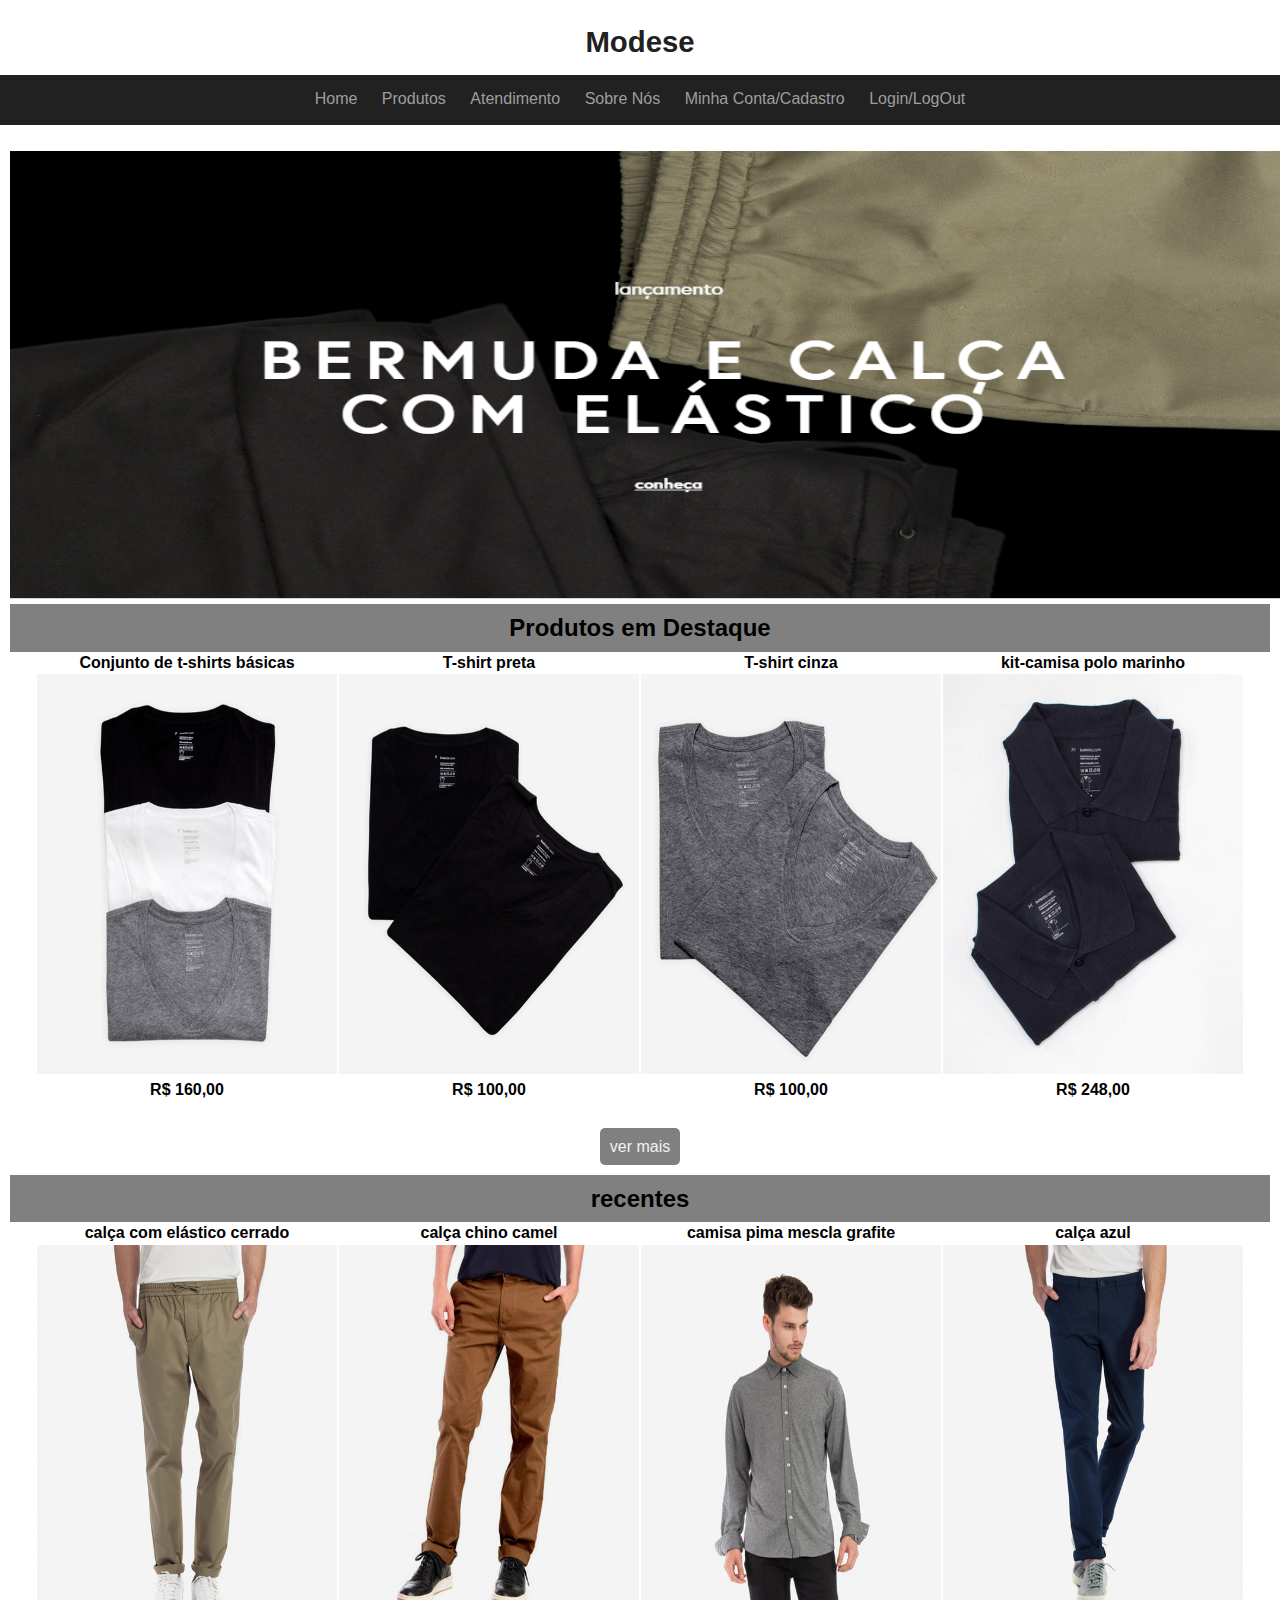
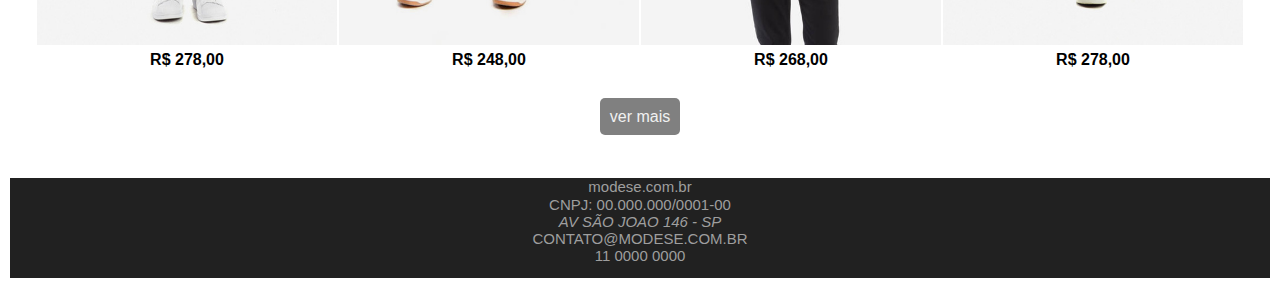
<file: index.html>
<!DOCTYPE html>
<html lang="en">
<head>
    <meta charset="UTF-8">
    <title>Página inicial | modese</title>
    <link rel="stylesheet" href="src/bower_components/normalize-css/normalize.css">
    <link rel="stylesheet" href="src/css/modese.css">
	<style>
	h2{
			align:center;
			color: black;
			background: gray;
			padding: 10px;
		}
	.botao{
			color:#f1f1f1;
			text-decoration:none;
			padding:10px;
			background-color:gray;
			border-radius:5px;
			
	}
	
	</style>
</head>
<body>
    <header>
        <div class="container">
            <h1 id="brand">Modese</h1>
        </div> 
        <nav id="menu">
            <ul>
                <li>
                    <a href="#">Home</a>
                </li>
                <li>
                    <a href="src/paginaProduto.html">Produtos</a>
                </li>
                <li>
                    <a href="#">Atendimento</a>
                </li>
                <li>
                    <a href="#">Sobre Nós</a>
                </li>
                <li>
                    <a href="#">Minha Conta/Cadastro</a>
                </li>
                   <li>
                    <a href="#">Login/LogOut</a>
                </li>
            </ul>
        </nav>
    </header>
	<main>
			<div align = "center" style = "padding:10px" ><a href ="#">
			<img id = "imagem" height="450px" width="1300px"alt="#" 
			src="src/images/imagem9.png	"></a><div>
			<section id = "destaques">
				<h2>Produtos em Destaque</h2>
				<table>
					<tr> 
						<th>Conjunto de t-shirts básicas</th>
						<th>T-shirt preta </th>
						<th>T-shirt cinza</th>
						<th>kit-camisa polo marinho</th>
					</tr>
					<tr>
						<td><a href=""><img height= "400px" width= "300px" src ="src/images/produto1.jpg"></a></td>
						<td><a href=""><img height= "400px" width= "300px" src ="src/images/produto2.jpg"></a></td>
						<td><a href=""><img height= "400px" width= "300px" src ="src/images/produto3.jpg"></a></td>
						<td><a href=""><img height= "400px" width= "300px" src ="src/images/produto4.jpg"></a></td>
					</tr> 
						<th>R$ 160,00</th>
						<th>R$ 100,00</th>
						<th>R$ 100,00</th>
						<th>R$ 248,00</th>
				</table>
				<br></br>
				<a class="botao" href="src/paginaProduto">ver mais</a>
				<br></br>
			</section>
			<section id = "destaques">
				<h2>recentes</h2>
				<table>
					<tr> 
						<th>calça com elástico cerrado</th>
						<th>calça chino camel</th>
						<th>camisa pima mescla grafite </th>
						<th>calça azul</th>
					</tr>
					<tr>
						<td><a href=""><img height= "400px" width= "300px" src ="src/images/produto5.jpg"></a></td>
						<td><a href=""><img height= "400px" width= "300px" src ="src/images/produto6.jpg"></a></td>
						<td><a href=""><img height= "400px" width= "300px" src ="src/images/produto7.jpg"></a></td>
						<td><a href=""><img height= "400px" width= "300px" src ="src/images/produto8.jpg"></a></td>
					</tr> 
						<th>R$ 278,00</th>
						<th>R$ 248,00</th>
						<th>R$ 268,00</th>
						<th>R$ 278,00</th>
				</table>
				<br></br>
				<a class="botao" href="src/paginaProduto">ver mais</a>
			</section>
	
	<main>
	<br></br>
	<footer>
        <div id="text-footer">
            <name>modese.com.br</name><br />
            <cnpj>CNPJ: 00.000.000/0001-00</cnpj> 
            <address>AV SÃO JOAO 146 - SP</address> 
            <contact>CONTATO@MODESE.COM.BR</contact><br />
           <phone> 11 0000 0000</phone>
        </div>
    </footer>
</body>
</html>
</file>
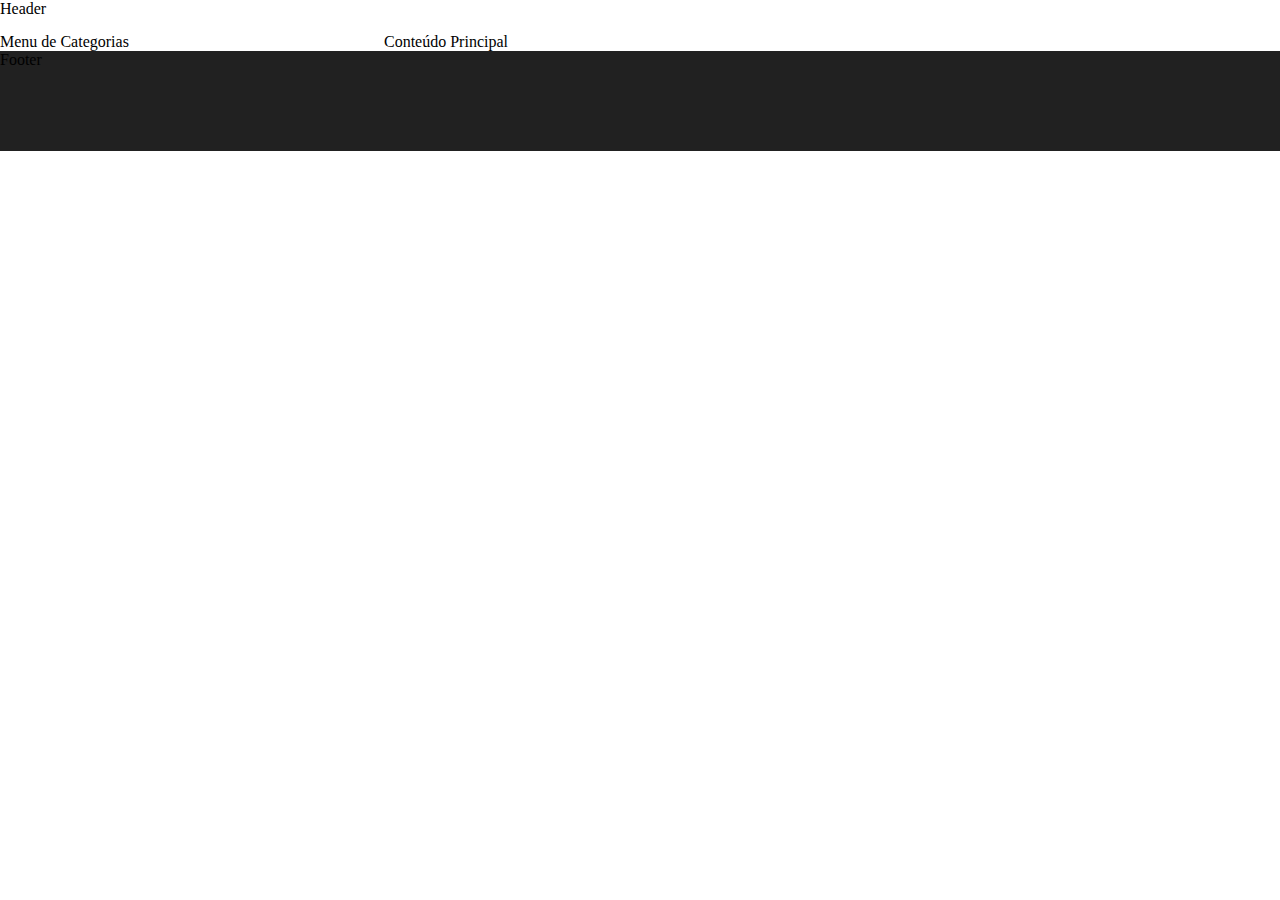
<file: src/index.html>
<!DOCTYPE html>
<html lang="en">
<head>
    <meta charset="UTF-8">
    <title>Página inicial | modese</title>
    <link rel="stylesheet" href="css/modese.css">
</head>
<body>
    <header>
        Header
    </header>
    <main>
        <aside>
            Menu de Categorias
        </aside>
        <section>
            Conteúdo Principal
        </section>
    </main>
    <footer>
        Footer
    </footer>
</body>
</html>
</file>
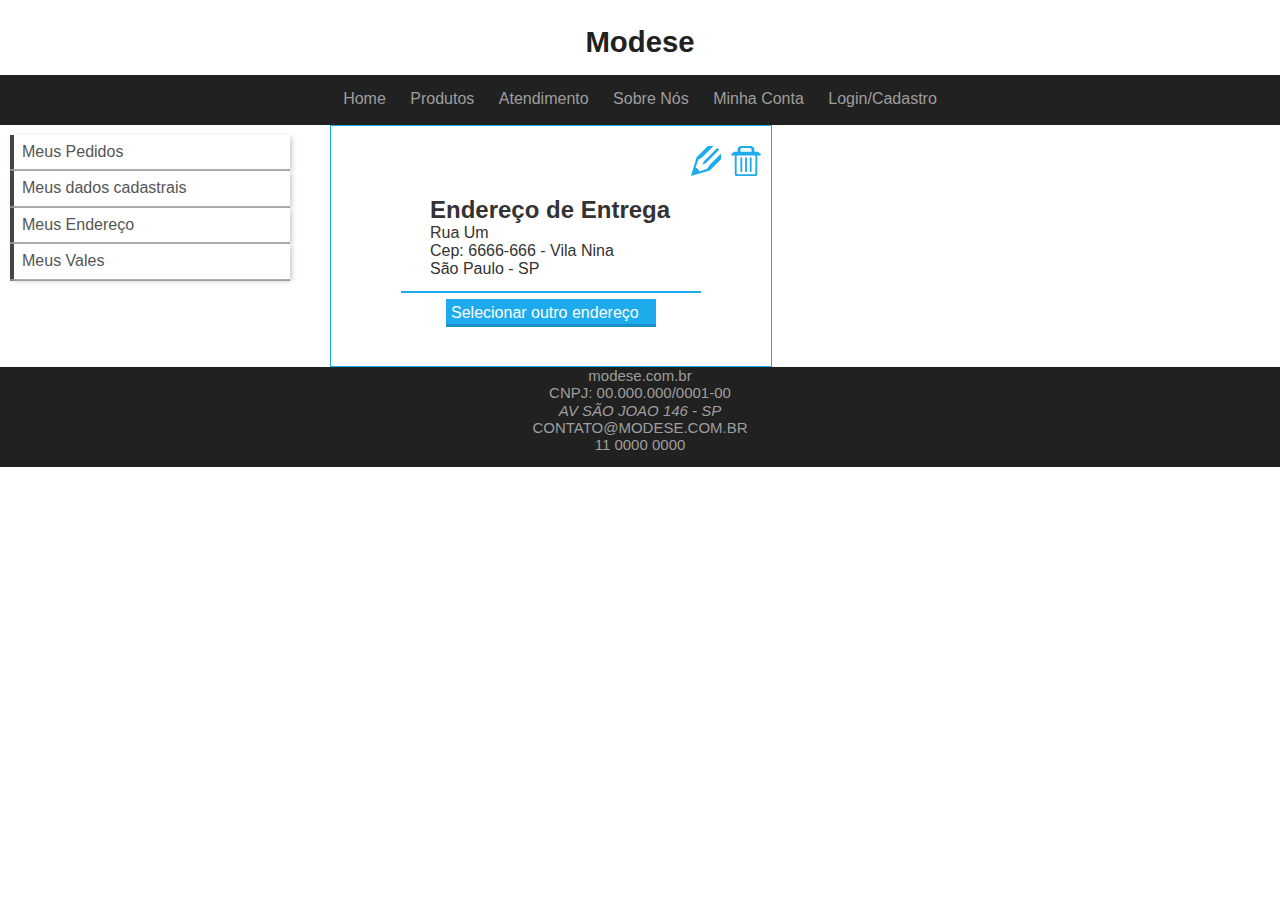
<file: src/minhaConta.html>
<!DOCTYPE html>
<html>
    <head>
        <meta charset="UTF-8">
        <title>Minha conta | modese</title>
        <link rel="stylesheet" href="bower_components/normalize-css/normalize.css">
        <link rel="stylesheet" type="text/css" href="css/modese.css">
    </head>
 <body>
    <header>
        <div class="container">
            <h1 id="brand">Modese</h1>
        </div> 
        <nav id="menu">
            <ul>
                <li>
                    <a href="#">Home</a>
                </li>
                <li>
                    <a href="#">Produtos</a>
                </li>
                <li>
                    <a href="#">Atendimento</a>
                </li>
                <li>
                    <a href="#">Sobre Nós</a>
                </li>
                 <li>
                    <a href="#">Minha Conta</a>
                </li>
                   <li>
                    <a href="#">Login/Cadastro</a>
                </li>
            </ul>
        </nav>
    </header>

     <ul id="menuMinhaConta">
        <li><a href="#"> Meus Pedidos</a></li>
        <li><a href="#"> Meus dados cadastrais</a></li>
        <li><a href="#"> Meus Endereço</a></li>
        <li><a href="#"> Meus Vales</a></li>
    </ul>
    <div>
      <svg style="position: absolute; width: 0; height: 0; overflow: hidden;" version="1.1" xmlns="http://www.w3.org/2000/svg" xmlns:xlink="http://www.w3.org/1999/xlink">
    <defs>
      <symbol id="icon-trashcan" viewBox="0 0 32 32">
        <title>trashcan</title>
        <path class="path1" d="M21 28c0.553 0 1-0.447 1-1v-14c0-0.553-0.447-1-1-1s-1 0.447-1 1v14c0 0.553 0.447 1 1 1zM11 28c0.552 0 1-0.447 1-1v-14c0-0.553-0.448-1-1-1s-1 0.447-1 1v14c0 0.553 0.448 1 1 1zM29 6h-4v-2c0-2.209-1.791-4-4-4h-10c-2.209 0-4 1.791-4 4v2h-4l-3 3c0 0.553 0.448 1 1 1h3v20c0 1.104 0.896 2 2 2h20c1.104 0 2-0.896 2-2v-20h3c0.553 0 1-0.447 1-1l-3-3zM10 4c0-1.104 0.896-2 2-2h8c1.104 0 2 0.896 2 2v2h-12v-2zM26 29c0 0.553-0.447 1-1 1h-18c-0.552 0-1-0.447-1-1v-19h20v19zM16 28c0.553 0 1-0.447 1-1v-14c0-0.553-0.447-1-1-1s-1 0.447-1 1v14c0 0.553 0.447 1 1 1z"></path>
      </symbol>
      <symbol id="icon-pencil2" viewBox="0 0 32 32">
        <title>pencil2</title>
        <path class="path1" d="M12 20l4-2 14-14-2-2-14 14-2 4zM9.041 27.097c-0.989-2.085-2.052-3.149-4.137-4.137l3.097-8.525 4-2.435 12-12h-6l-12 12-6 20 20-6 12-12v-6l-12 12-2.435 4z"></path>
      </symbol>
    </defs>
  </svg>

  <div class="adress">
    <h2>Endereço de Entrega</h2>
      
     <div class="lapis">
       <a href="#"><svg class="icon icon-pencil2"><use xlink:href="#icon-pencil2"></use></svg></a>
     </div>
     <div class="lixeira">
       <a href="#"><svg class="icon icon-trashcan"><use xlink:href="#icon-trashcan"></use></svg></a>
     </div>
    <p>Rua Um</p>
    <p>Cep: 6666-666 - Vila Nina</p>
    <p>São Paulo - SP</p>
    
    <div class="division"></div>

    
    <a href="#" class="button">Selecionar outro endereço</a>
  </div>
    </dir>
    <footer>
        <div id="text-footer">
            <name>modese.com.br</name><br />
            <cnpj>CNPJ: 00.000.000/0001-00</cnpj> 
            <address>AV SÃO JOAO 146 - SP</address> 
            <contact>CONTATO@MODESE.COM.BR</contact><br />
           <phone> 11 0000 0000</phone>
        </div>
    </footer>
</body>
</html>

   
    </body>
</html>
</file>
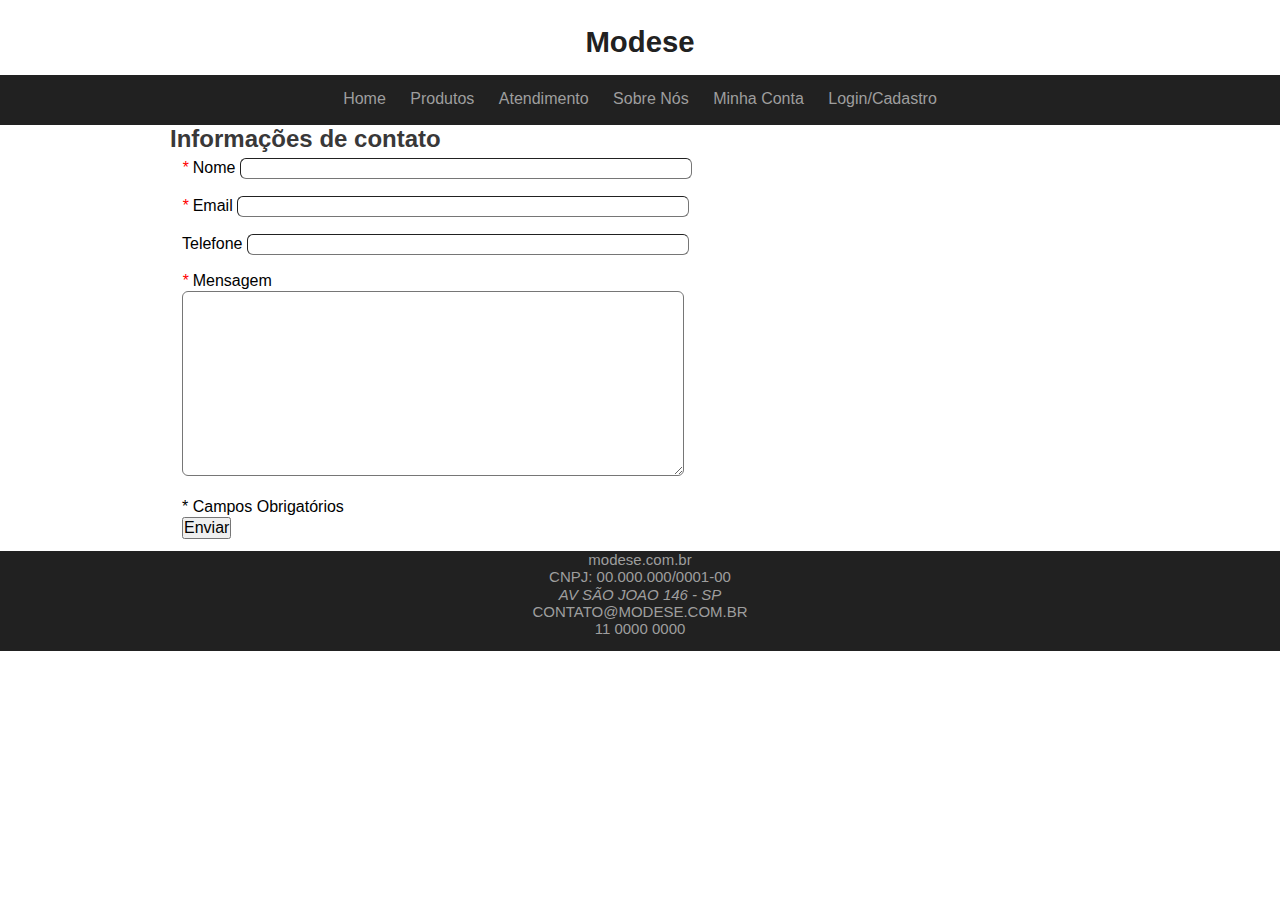
<file: src/paginaContato.html>
<!DOCTYPE html>
<html>
<head>
    <meta charset="UTF-8">
    <title>Página inicial | modese</title>
    <link rel="stylesheet" href="bower_components/normalize-css/normalize.css">
    <link rel="stylesheet" href="css/modese.css">
</head>
<body>
    <header>
        <div class="container">
            <h1 id="brand">Modese</h1>
        </div>
         <nav id="menu">
            <ul>
                <li>
                    <a href="#">Home</a>
                </li>
                <li>
                    <a href="#">Produtos</a>
                </li>
                <li>
                    <a href="#">Atendimento</a>
                </li>
                <li>
                    <a href="#">Sobre Nós</a>
                </li>
                <li>
                    <a href="#">Minha Conta</a>
                </li>
                   <li>
                    <a href="#">Login/Cadastro</a>
                </li>
            </ul>
        </nav>
    </header>  

    <div class="container">
        <form action id="contactForm" method="post">
            <h2 class="legend">Informações de contato</h2>
            <fieldset class="form-nome">
                <label for="" class="required"><em>*  </em>Nome</label>
                <input name="" id="name" title="Nome" type="text">
            </fieldset>
            <fieldset class="form-email">
                <label for="" class="required"><em>*  </em>Email</label>
                <input type="text" id="email" title="Email">
            </fieldset>
            <fieldset class="form-telefone">
                 <label for="telephone">Telefone</label>
                 <input name="telephone" id="telephone" title="Telefone" type="text">
            </fieldset>
            <fieldset class="form-mensagem">
                <label for="message"><em>* </em>Mensagem</label><br >
                <textarea name="message" id="message" title="Mensagem" cols="30" rows="10"></textarea>
            </fieldset>
            <fieldset class="button-set">
                <p class="required">* Campos Obrigatórios</p>
            <button type="submit" title="Enviar" class="btn btn-primary">Enviar</button>
            </fieldset>
        </form>
    </div>
    <footer>
        <div id="text-footer">
            <name>modese.com.br</name><br />
            <cnpj>CNPJ: 00.000.000/0001-00</cnpj> 
            <address>AV SÃO JOAO 146 - SP</address> 
            <contact>CONTATO@MODESE.COM.BR</contact><br />
           <phone> 11 0000 0000</phone>
        </div>
    </footer>
</body>
</html>
</file>
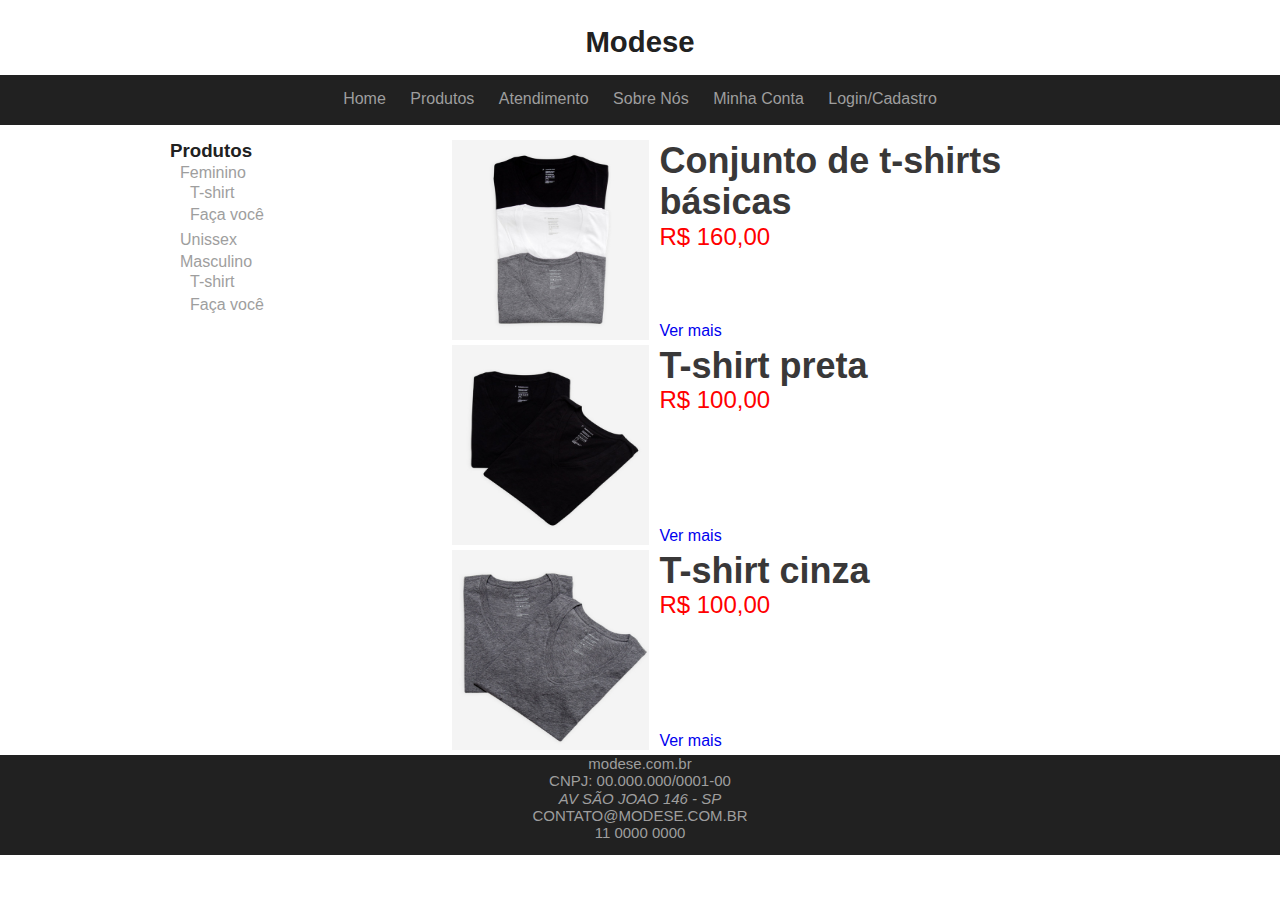
<file: src/paginaProduto.html>
<!DOCTYPE html>
<html lang="en">
<head>
    <meta charset="UTF-8">
    <title>Página inicial | modese</title>
    <link rel="stylesheet" href="bower_components/normalize-css/normalize.css">
    <link rel="stylesheet" href="css/modese.css">
</head>
<body>
    <header>
        <div class="container">
            <h1 id="brand">Modese</h1>
        </div> 
        <nav id="menu">
            <ul>
                <li>
                    <a href="#">Home</a>
                </li>
                <li>
                    <a href="#">Produtos</a>
                </li>
                <li>
                    <a href="#">Atendimento</a>
                </li>
                <li>
                    <a href="#">Sobre Nós</a>
                </li>
                 <li>
                    <a href="#">Minha Conta</a>
                </li>
                   <li>
                    <a href="#">Login/Cadastro</a>
                </li>
            </ul>
        </nav>
    </header>
    <main>
        <div class="container">
            <aside>
                <h3>Produtos</h3>
                <nav id="menu-left">
                    <ul>
                        <li>
                            <a href="">Feminino</a>
                            <ul>
                                <li>
                                    <a href="" >T-shirt</a>
                                </li>
                                <li>
                                    <a href="" >Faça você</a>
                                </li>
                            </ul>
                        </li>
                        <li>
                            <a href="" >Unissex</a>
                        </li>
                        <li>
                            <a href="" >Masculino</a>
                            <ul>
                                <li>
                                    <a href="#">T-shirt</a>
                                </li>
                                <li>
                                    <a href="">Faça você</a>
                                </li>
                            </ul>
                        </li>
                    </ul>
                </nav>
            </aside>
            <section id="products-list">
                <div class="product-card">
                    <div class="product-image">
                        <img width="180px;" height="200px;" src="images/produto1.jpg" alt="image-product1">
                    </div>
                    <div class="product-info">
                        <h6>Conjunto de t-shirts básicas</h6>
                        <span>R$ 160,00</span>
                        <a href="#">Ver mais</a>
                    </div>
                </div>
                <div class="product-card">
                    <div class="product-image">
                        <img width="180px;" height="200px;" src="images/produto2.jpg" alt="image-product2">
                    </div>
                    <div class="product-info">
                        <h6>T-shirt preta </h6>
                        <span>R$ 100,00</span>
                        <a href="#">Ver mais</a>
                    </div>
                </div>
                <div class="product-card">
                    <div class="product-image">
                        <img width="180px;" height="200px;" src="images/produto3.jpg" alt="image-product3">
                    </div>
                    <div class="product-info">
                        <h6>T-shirt cinza</h6>
                        <span>R$ 100,00</span>
                        <a href="#">Ver mais</a>
                    </div>
                </div>
            </section>
        </div>
    </main>
    <footer>
        <div id="text-footer">
            <name>modese.com.br</name><br />
            <cnpj>CNPJ: 00.000.000/0001-00</cnpj> 
            <address>AV SÃO JOAO 146 - SP</address> 
            <contact>CONTATO@MODESE.COM.BR</contact><br />
           <phone> 11 0000 0000</phone>
        </div>
    </footer>
</body>
</html>
</file>
<file: src/css/modese.css>
.container {
    margin: 0 auto;
    width: 940px;
}

#brand {
    color: #212121;
    font-family: Arial, Helvetica, sans-serif;
    font-size: 22pt;
    font-weight: bold;
    height: 50px;
    margin: 0;
    margin-top: 25px;
    padding: 0;
    text-align: center;
}

#menu {
    background-color: #212121;
    height: 50px;
}
#menu ul {
    list-style: none;
    margin: 0;
    padding: 15px;
    text-align: center;
}

#menu ul li {
    display: inline;
}

#menu ul li a {
    color: #9E9E9E;
    padding: 2px 10px;
    text-decoration: none;
}

#menu ul li a:hover {
    text-decoration: underline;
    color: #BDBDBD;
    margin-top: 30px;
} 

main {
    margin-top: 15px;
}

aside {
    float: left;
    width: 30%;
}

aside h3 {
    color: #212121;
}

#menu-left ul li {
    list-style: none;
    padding: 2px 10px;
    text-decoration: none;
}

#menu-left ul li a {
    color: #9E9E9E;
    text-decoration: none;
}

#menu-left a:hover {
    text-decoration: underline;
    color: #BDBDBD;
    }

#products-list {
    float: right;
    min-height: 600px;
    width: 70%;
}

/*TESTANDO CSS CONTATO*/

fieldset {
    border: none;
}

label {
    cursor: default;
    font-family: Arial, Helvetica, sans-serif;
}
.legend {
    color: #393838;
}

#name {
    border-radius: 6px; 
    border-width: 1px;
    width: 450px;
}

#email {
    border-radius: 6px;
    border-width: 1px;
    width: 450px;
}

#telephone {
    border-width: 1px;
    border-radius: 6px;
    width: 440px;
}

#message {
    border-radius: 6px;
    width: 500px;
}

em {
    color: red;
}

#contactForm {
    display: block;
    clear: both;
}

/*fim do teste css contato*/

.product-card {
    height: 200px;
    width: 100%;
    float: left;
    margin-bottom: 5px;
}

    .product-image {
        float: left;
        width: 30%;
    }

    .product-info {
        float: right;
        height: 200px;
        position: relative;
        width: 70%;
    }
    .product-image img {
        padding: 0;
        width: 100%;;
    }

    .product-info h6 {
        color: #393838;
        font-size: 36px;
        margin: 0;
        padding: 0;
        padding-left: 10px;
    }

    .product-info span {
        color: red;
        font-size: 24px;
        display: block;
        padding-left: 10px;
        position: absolute;
    }

    .product-info a {
        bottom: 0;
        text-decoration: none;
        padding-left: 10px;
        position: absolute;
    }

    .product-info a:hover {
        text-decoration: underline;
    }

footer {
    clear: both; /*Joga o rodapé abaixo do maior elemento anterior*/
    background-color: #212121;
    height: 100px;
}

#text-footer {
    color: #9E9E9E;
    margin: 0 auto;
    text-align: center;
    width: 940px;
    font-size: 15px;
}
/*TESTANDO CSS MINHA CONTA*/
*{ margin: 0; padding: 0;}
body {background: none;}


#menuMinhaConta {margin:10px ; width: 80px; padding:100 ;float: left;}
#menuMinhaConta li {list-style: none; background:#fff;width: 280px;border-bottom: 2px solid #666;}
#menuMinhaConta li a {display:block; padding: 8px; border-left:4px solid #444; text-decoration: none;box-shadow: 2px 2px 5px #ccc;color:#555;}
#menuMinhaConta li a:hover {border-left: 8px solid #069; background: #bdc3c7} /* Faz o efeito azul no canto do meu e deixar escuro quando passamos o mause no menu*/
    
.adress {
  position: relative;
  left: 330px;
  padding: 70px;
  width: 300px;
  height: 100px;
  color: #333;
  font-family: 'Open Sans', sans-serif;
  border: 1px solid #1eabed;
}

.division {
float: left;
  width: 100%;
  height: 2px;
  background-color: #1eabed;
}

.icon {
  width: 30px;
  height: 30px;
  fill: #1eabed;
}

.lapis,
.lixeira {
  position: absolute;
}

.lapis {
  top: 20px;
  right: 50px;
}

.lixeira {
  top: 20px;
  right: 10px;
}

.button {
  display: block;
  margin: 20px auto;
  padding: 5px;
  width: 200px;
  color: #fff;
  text-decoration: none;
  background-color: #1eabed;
  box-shadow: inset 0 -3px 0 rgba(0,0,0,.15);
}
</file>
